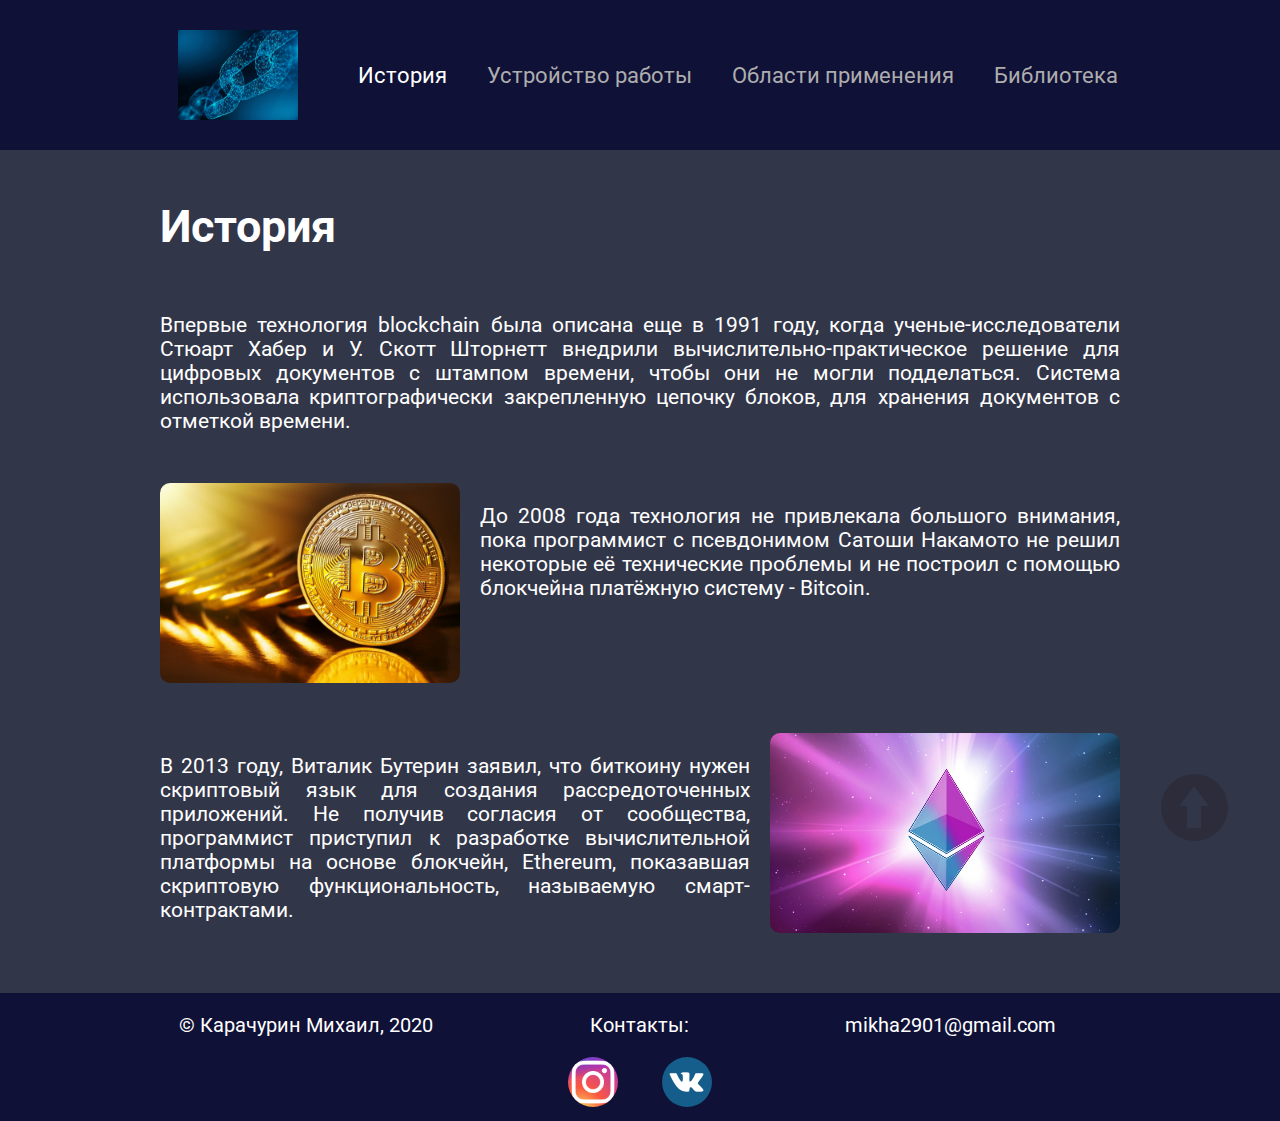
<file: index.html>
<!DOCTYPE html>
<html lang="ru">

<head>
    <meta charset="UTF-8">
    <meta name="viewport" content="width=device-width, user-scalable=yes">
    <title>История Blockchain</title>
    <link rel="shortcut icon" href="img/blockchain.png" type="image/PNG">
    
    <link rel="stylesheet" href="CSS/style.css">
    <script type="text/javascript" src="http://ajax.googleapis.com/ajax/libs/jquery/1.8.2/jquery.min.js"> </script>
    <script>
        $(document).ready(function() {
            $("main a").click(function() {
                elementClick = $(this).attr("href");
                destination = $(elementClick).offset().top;
                $("body,html").animate({
                    scrollTop: destination
                }, 500);
            });
        });

    </script>


</head>

<body>
    <header id="up">
        <div class="header_container">
            <img src="img/blockchain.jpeg" class="headerimg">
            <nav>
                <ul type="none">
                    <li class="fah"><a href="#" class="nowopen">История</a></li>
                    <li class="fah"><a href="pages/job.html">Устройство работы</a></li>
                    <li class="fah"><a href="pages/areas.html">Области применения</a></li>
                    <li><a href="pages/library.html">Библиотека</a></li>
                </ul>
            </nav>
        </div>
    </header>
    <main>
        <div class="container">
            <h1>История</h1>
        </div>
        <section>
            <div class="container">
                <p class="pwi">Впервые технология blockchain была описана еще в 1991 году, когда ученые-исследователи Стюарт Хабер и У. Скотт Шторнетт внедрили вычислительно-практическое решение для цифровых документов с штампом времени, чтобы они не могли подделаться. Система использовала криптографически закрепленную цепочку блоков, для хранения документов с отметкой времени.</p>
            </div>
        </section>
        <section>
            <div class="container">
                <img src="img/bitcoin%20image.jpg" class="bitcoin">
                <p class="pb">До 2008 года технология не привлекала большого внимания, пока программист с псевдонимом Сатоши Накамото не решил некоторые её технические проблемы и не построил с помощью блокчейна платёжную систему - Bitcoin.</p>
            </div>
        </section>
        <section>
            <div class="container">

                <p class="pe">В 2013 году, Виталик Бутерин заявил, что биткоину нужен скриптовый язык для создания рассредоточенных приложений. Не получив согласия от сообщества, программист приступил к разработке вычислительной платформы на основе блокчейн, Ethereum, показавшая скриптовую функциональность, называемую смарт-контрактами.</p>
                <img src="img/ethereum%20image.jpg" class="ethereum">
            </div>
        </section>
        <a href="#up" class="but"></a>
    </main>
    <footer>
        <div class="container">
            <p>© Карачурин Михаил, 2020</p>
            <div class="cont">
                <p>Контакты:</p>
                <div class="soc">
                    <a href="https://www.instagram.com/kara_mikha/" target="_blank"><img src="img/instagram.jpg" alt="Instagram" class="inst"></a>
                    <a href="https://vk.com/id420180320" target="_blank"><img src="img/vk.png" alt="VK" class="vk"></a>
                </div>

            </div>
            <p>mikha2901@gmail.com</p>
        </div>
    </footer>
</body>

</html>
</file>
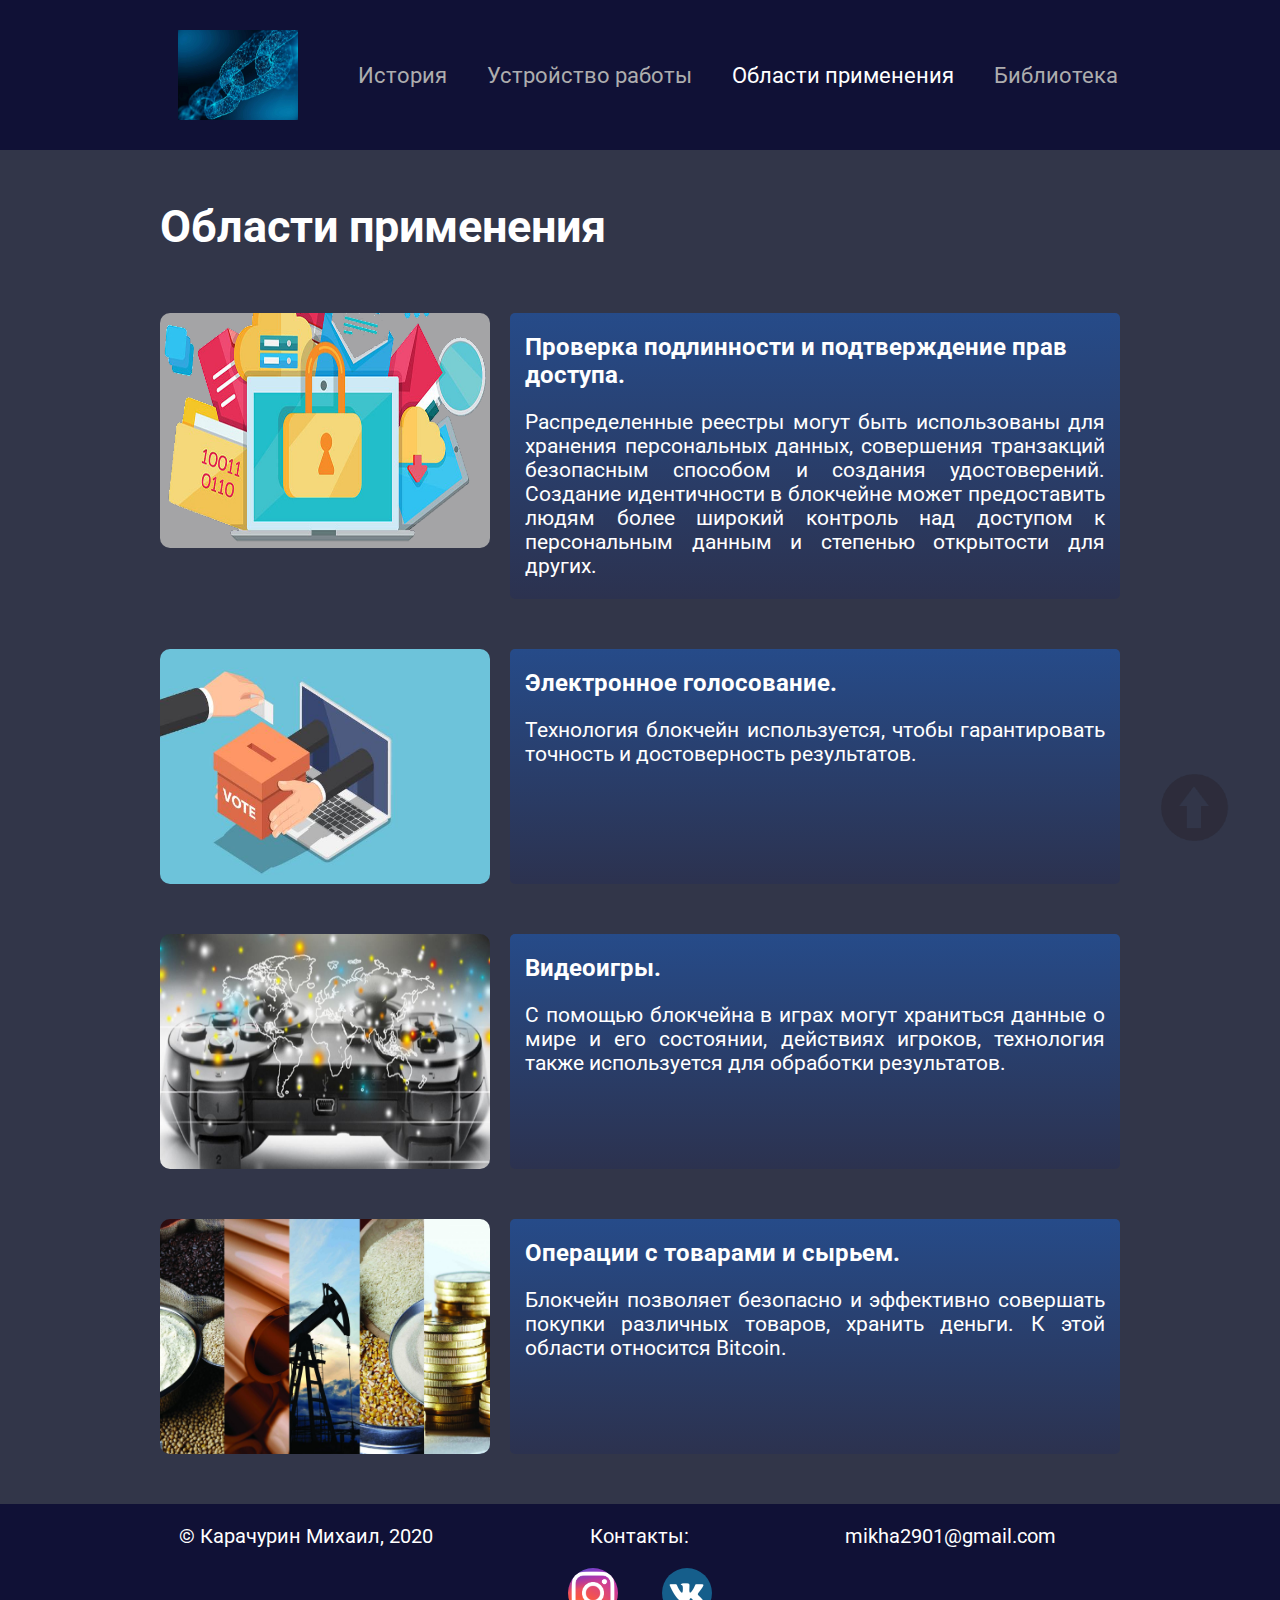
<file: pages/areas.html>
<!DOCTYPE html>
<html lang="ru">

<head>
    <meta charset="UTF-8">
    <meta name="viewport" content="width=device-width, user-scalable=yes">
    <title>Применение Blockchain</title>
    <link rel="shortcut icon" href="../img/blockchain.png" type="image/PNG">
    <link rel="stylesheet" href="../CSS/areas_style.css">
    <script type="text/javascript" src="http://ajax.googleapis.com/ajax/libs/jquery/1.8.2/jquery.min.js"> </script>
    <script>
        $(document).ready(function() {
            $("main a").click(function() {
                elementClick = $(this).attr("href");
                destination = $(elementClick).offset().top;
                $("body,html").animate({
                    scrollTop: destination
                }, 500);
            });
        });

    </script>
</head>

<body>
    <header id="up">
        <div class="header_container">
            <img src="../img/blockchain.jpeg" class="headerimg">
            <nav>
                <ul type="none">
                    <li class="fah"><a href="../index.html">История</a></li>
                    <li class="fah"><a href="job.html">Устройство работы</a></li>
                    <li class="fah"><a href="#" class="nowopen">Области применения</a></li>
                    <li><a href="library.html">Библиотека</a></li>
                </ul>
            </nav>
        </div>
    </header>
    <main>
        <div class="container_header">
            <h1>Области применения</h1>
        </div>
        <section>
            <div class="container">
                <img src="../img/%D0%BF%D1%80%D0%B0%D0%B2%D0%BE%20%D0%B4%D0%BE%D1%81%D1%82%D1%83%D0%BF%D0%B0.png">
                <article>
                    <h2>Проверка подлинности и подтверждение прав доступа.</h2>
                    <p>Распределенные реестры могут быть использованы для хранения персональных данных, совершения транзакций безопасным способом и создания удостоверений. Создание идентичности в блокчейне может предоставить людям более широкий контроль над доступом к персональным данным и степенью открытости для других.</p>
                </article>
            </div>
        </section>
        <section>
            <div class="container">
                <img src="../img/%D1%8D%D0%BB%D0%B5%D0%BA%D1%82%D1%80%D0%BE%D0%BD%D0%BD%D0%BE%D0%B5%20%D0%B3%D0%BE%D0%BB%D0%BE%D1%81%D0%BE%D0%B2%D0%B0%D0%BD%D0%B8%D0%B5.jpg">
                <article>
                    <h2 class="name">Электронное голосование.</h2>
                    <p>Технология блокчейн используется, чтобы гарантировать точность и достоверность результатов.</p>
                </article>
            </div>
        </section>
        <section>
            <div class="container">
                <img src="../img/%D0%B2%D0%B8%D0%B4%D0%B5%D0%BE%D0%B8%D0%B3%D1%80%D1%8B.jpeg">
                <article>
                    <h2>Видеоигры.</h2>
                    <p>С помощью блокчейна в играх могут храниться данные о мире и его состоянии, действиях игроков, технология также используется для обработки результатов. </p>
                </article>
            </div>
        </section>
        <section>
            <div class="container">
                <img src="../img/%D1%82%D0%BE%D0%B2%D0%B0%D1%80%D1%8B%20%D0%B8%20%D1%81%D1%8B%D1%80%D1%8C%D1%91.jpg">
                <article>
                    <h2>Операции с товарами и сырьем.</h2>
                    <p>Блокчейн позволяет безопасно и эффективно совершать покупки различных товаров, хранить деньги. К этой области относится Bitcoin. </p>
                </article>
            </div>
        </section>
        <a href="#up" class="but"></a>
    </main>
    <footer>
        <div class="container">
            <p>© Карачурин Михаил, 2020</p>
            <div class="cont">
                <p>Контакты:</p>
                <div class="soc">
                    <a href="https://www.instagram.com/kara_mikha/" target="_blank"><img src="../img/instagram.jpg" alt="Instagram" class="inst"></a>
                    <a href="https://vk.com/id420180320" target="_blank"><img src="../img/vk.png" alt="VK" class="vk"></a>
                </div>

            </div>
            <p>mikha2901@gmail.com</p>
        </div>
    </footer>
</body>

</html>
</file>
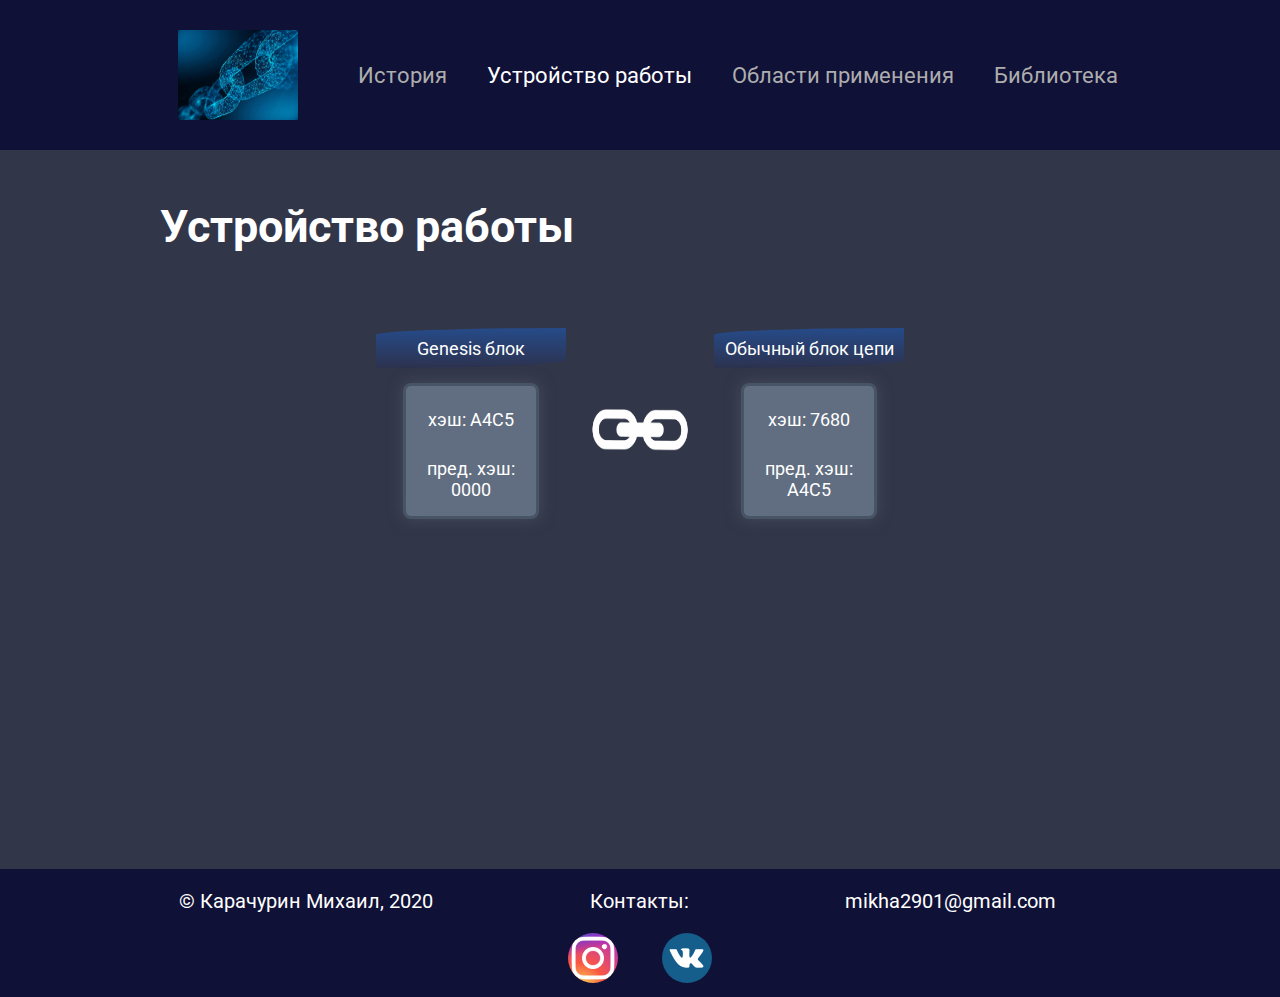
<file: pages/job.html>
<!DOCTYPE html>
<html lang="ru">

<head>
    <meta charset="UTF-8">
    <meta name="viewport" content="width=device-width, user-scalable=yes">
    <title>Устройство Blockchain</title>
    <link rel="shortcut icon" href="../img/blockchain.png" type="image/PNG">
    <link rel="stylesheet" href="../CSS/job_style.css">
    <script type="text/javascript" src="http://ajax.googleapis.com/ajax/libs/jquery/1.8.2/jquery.min.js"> </script>
    <script>
        $(document).ready(function() {
            $("main a").click(function() {
                elementClick = $(this).attr("href");
                destination = $(elementClick).offset().top;
                $("body,html").animate({
                    scrollTop: destination
                }, 500);
            });
        });
    </script>
</head>

<body>
    <header id="up">
        <div class="header_container">
            <img src="../img/blockchain.jpeg" class="headerimg">
            <nav>
                <ul type="none">
                    <li class="fah"><a href="../index.html">История</a></li>
                    <li class="fah"><a href="#" class="nowopen">Устройство работы</a></li>
                    <li class="fah"><a href="areas.html">Области применения</a></li>
                    <li><a href="library.html">Библиотека</a></li>
                </ul>
            </nav>
        </div>
    </header>
    <main>
        <div class="container_h">
            <h1>Устройство работы</h1>
        </div>
        <section>
            <div class="container">
                <div class="group">
                    <p class="label">Genesis блок</p>
                    <div class="block gen_block">
                        <p class="hesh">хэш: A4C5</p>
                        <p class="hesh">пред. хэш: 0000</p>
                    </div>
                    <div class="first info">
                        <p class="description">Genesis блок не указывает ни на какой другой, он начинает цепочку.</p>
                        <p class="description">Блок содержит какую-либо информацию и свой хэш</p>
                    </div>
                </div>
                <img src="../img/chain.png" width="100px" height="50px" class="chain">
                <div class="group">
                   <p class="label">Обычный блок цепи</p>
                    <div class="block second_block">
                        <p class="hesh">хэш: 7680</p>
                        <p class="hesh">пред. хэш: A4C5</p>
                    </div>
                    <div class="second info">
                        <p class="description">Блок содержит какую-либо информацию, свой хэш и хэш предыдущего блока.</p>
                        <p class="description">Благодаря наличию хэша предыдущего блока образуется цепочка. </p>
                    </div>
                </div>
            </div>
        </section>
    </main>
    <footer>
        <div class="container">
            <p>© Карачурин Михаил, 2020</p>
            <div class="cont">
                <p>Контакты:</p>
                <div class="soc">
                    <a href="https://www.instagram.com/kara_mikha/" target="_blank"><img src="../img/instagram.jpg" alt="Instagram" class="inst"></a>
                    <a href="https://vk.com/id420180320" target="_blank"><img src="../img/vk.png" alt="VK" class="vk"></a>
                </div>

            </div>
            <p>mikha2901@gmail.com</p>
        </div>
    </footer>
</body></html>
</file>
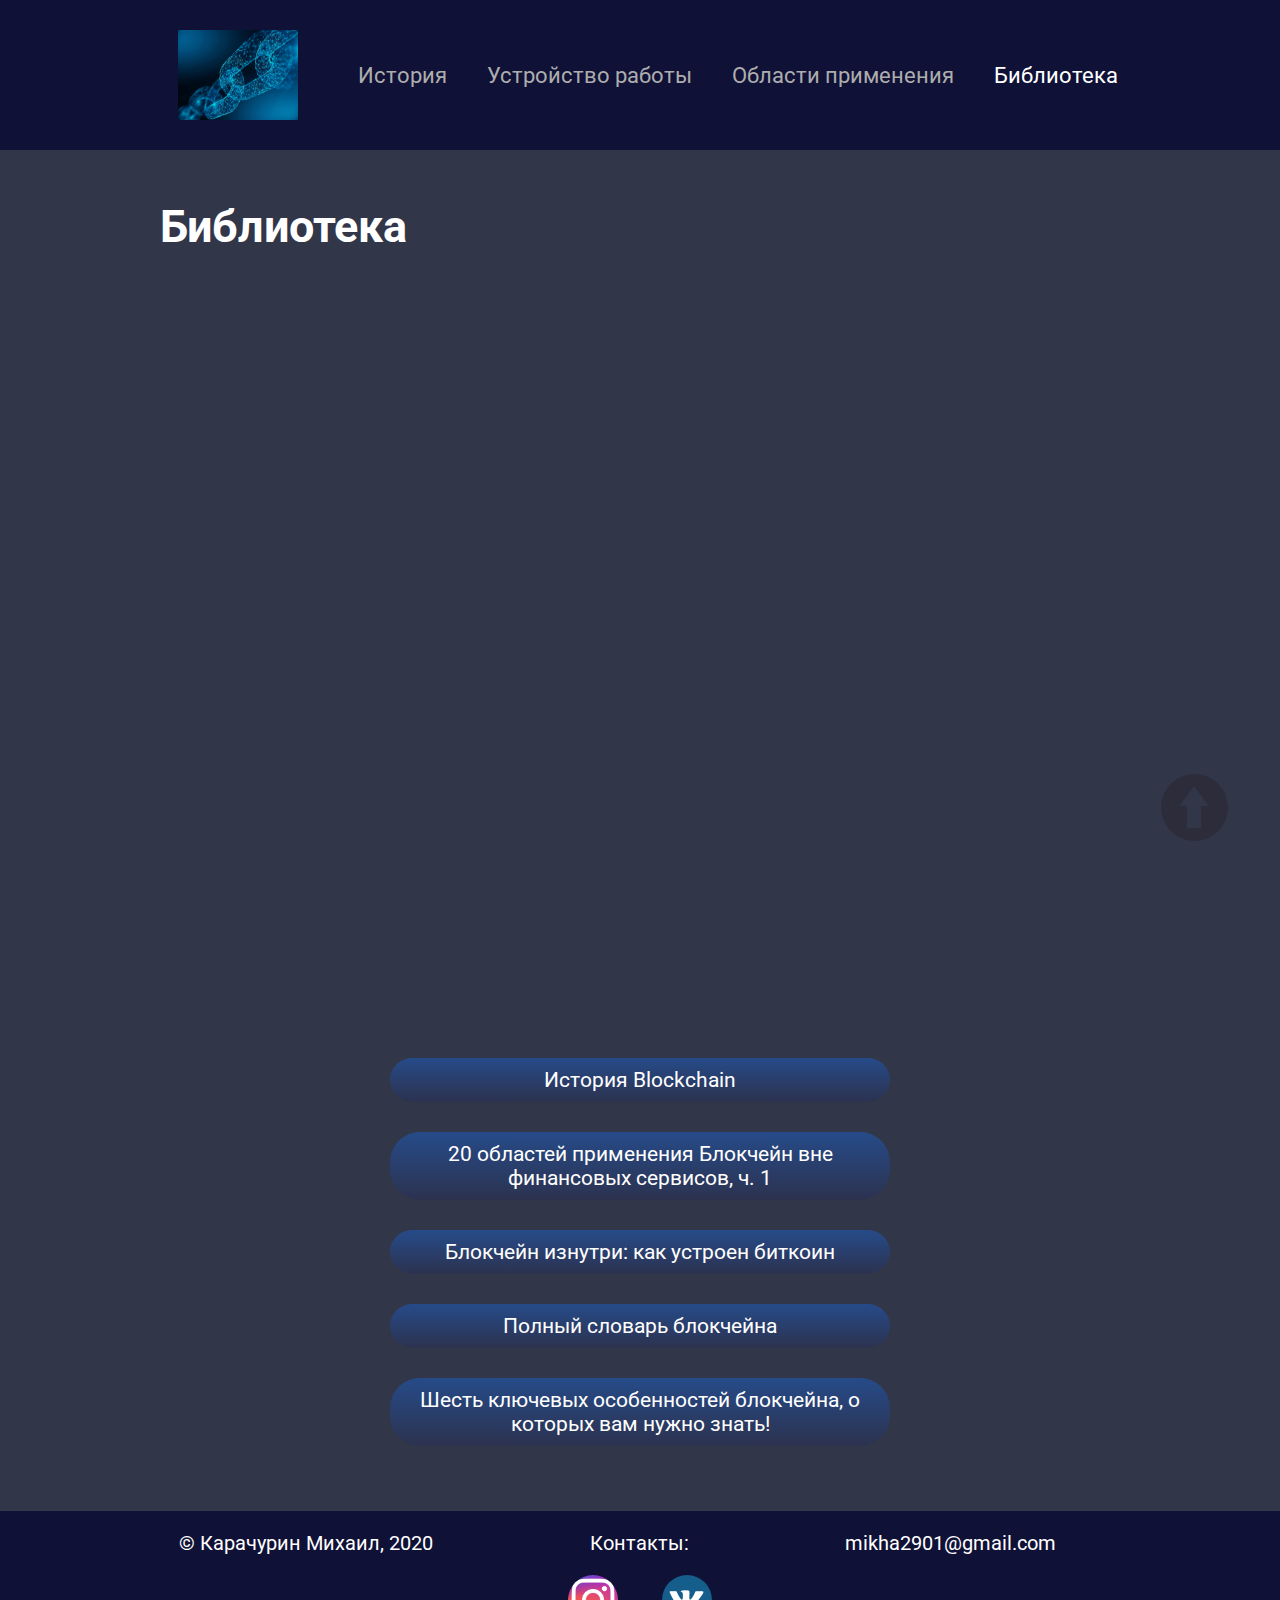
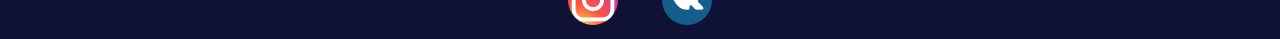
<file: pages/library.html>
<!DOCTYPE html>
<html lang="ru">

<head>
    <meta charset="UTF-8">
    <meta name="viewport" content="width=device-width, user-scalable=yes">
    <title>Дополнительно о Blockchain</title>
    <link rel="shortcut icon" href="../img/blockchain.png" type="image/PNG">
    <link rel="stylesheet" href="../CSS/library_style.css">
    <script type="text/javascript" src="http://ajax.googleapis.com/ajax/libs/jquery/1.8.2/jquery.min.js"> </script>
    <script>
        $(document).ready(function() {
            $("main a").click(function() {
                elementClick = $(this).attr("href");
                destination = $(elementClick).offset().top;
                $("body,html").animate({
                    scrollTop: destination
                }, 500);
            });
        });

    </script>
</head>

<body>
    <header id="up">
        <div class="header_container">
            <img src="../img/blockchain.jpeg" class="headerimg">
            <nav>
                <ul type="none">
                    <li class="fah"><a href="../index.html">История</a></li>
                    <li class="fah"><a href="job.html">Устройство работы</a></li>
                    <li class="fah"><a href="areas.html">Области применения</a></li>
                    <li><a href="#" class="nowopen">Библиотека</a></li>
                </ul>
            </nav>
        </div>
    </header>
    <main>
        <div class="container">
            <h1>Библиотека</h1>
        </div>
        <section>
            <div class="container">
                <iframe width="560" height="315" src="https://www.youtube.com/embed/ttEkY4Owd1c" frameborder="0" allow="accelerometer; autoplay; encrypted-media; gyroscope; picture-in-picture" allowfullscreen></iframe>
            </div>
        </section>
        <section>
            <div class="container">
                <iframe width="560" height="315" src="https://www.youtube.com/embed/EOsb5mWDbLc" frameborder="0" allow="accelerometer; autoplay; encrypted-media; gyroscope; picture-in-picture" allowfullscreen></iframe>
            </div>
        </section>
        <section>
            <div class="container">
                <a href="https://www.binance.vision/ru/blockchain/history-of-blockchain" class="link">История Blockchain</a>
                <a href="https://m.habr.com/ru/company/wirex/blog/397999/" class="link">20 областей применения Блокчейн вне финансовых сервисов, ч. 1</a>
                <a href="https://vas3k.ru/blog/blockchain/" class="link">Блокчейн изнутри: как устроен биткоин</a>
                <a href="https://incrussia.ru/understand/polnyj-slovar-blokchejna/" class="link">Полный словарь блокчейна</a>
                <a href="https://101blockchains.com/ru/%D0%BE%D1%81%D0%BE%D0%B1%D0%B5%D0%BD%D0%BD%D0%BE%D1%81%D1%82%D0%B5%D0%B9-%D0%B1%D0%BB%D0%BE%D0%BA%D1%87%D0%B5%D0%B9%D0%BD%D0%B0/" class="link">Шесть ключевых особенностей блокчейна, о которых вам нужно знать!</a>
            </div>
        </section>
        <a href="#up" class="but"></a>
    </main>
    <footer>
        <div class="container">
            <p>© Карачурин Михаил, 2020</p>
            <div class="cont">
                <p>Контакты:</p>
                <div class="soc">
                    <a href="https://www.instagram.com/kara_mikha/" target="_blank"><img src="../img/instagram.jpg" alt="Instagram" class="inst"></a>
                    <a href="https://vk.com/id420180320" target="_blank"><img src="../img/vk.png" alt="VK" class="vk"></a>
                </div>

            </div>
            <p>mikha2901@gmail.com</p>
        </div>
    </footer>
</body>

</html>
</file>
<file: CSS/style.css>
@import url('https://fonts.googleapis.com/css2?family=Roboto:wght@100&display=swap');

body,
header {
    margin: 0;
}

body {
    height: 100%;
    background-color: #323649;
}

* {
    font-family: 'Roboto', sans-serif;
    scroll-behavior: smooth;
}

header a {
    font-size: 22px;
    color: #adadae;
    text-decoration: none;
    transition: all 0.3s;
}

header {
    height: 150px;
    width: 100%;
    background-color: #101136;
}

.header_container {
    height: 100%;
    width: 75%;
    margin: auto;
    display: flex;
    justify-content: space-around;
    align-items: center;
}

.headerimg {
    width: 120px;
    height: 90px;
    padding: 15px;
}

nav {
    display: flex;
    align-items: center;
}

ul {
    display: flex;
    align-items: center;
}

.fah {
    margin-right: 40px;
}

header a:hover {
    color: #7db3c3;
}

header a:active {
    color: white;
}

.nowopen {
    color: white;
}

main {
    margin: 0;
    padding: 0;
    width: 100%;
    background-color: #323649;
}

main img {
    border-radius: 10px;
}

section {
    padding-bottom: 50px;
}

main .container {
    width: 75%;
    margin: auto;
    display: flex;
    justify-content: space-between;
}

h1,
p {
    color: white;
}

h1 {
    margin: 0;
    padding-top: 50px;
    padding-bottom: 60px;
    font-size: 45px;
}

main p {
    text-align: justify;
    font-size: 21px;
}

.pwi {
    margin: 0;
}

.pb {
    margin-left: 20px;
}

.pe {
    margin-right: 20px;
}

.bitcoin {
    width: 300px;
    height: 200px;
}

.ethereum {
    width: 350px;
    height: 200px;
}

.but {
    display: block;
    background-image: url("../img/button_up.png");
    background-size: cover;
    width: 85px;
    height: 85px;
    position: fixed;
    left: 90%;
    top: 85%;
    opacity: 0.9;
    border-radius: 50%;
}

footer {
    width: 100%;
    background-color: #101136;
}

footer .container {
    width: 80%;
    display: flex;
    margin: auto;
    justify-content: space-around;
}

footer p {
    color: white;
    font-size: 20px;
    width: 25%;
    height: 70%;
}

.inst {
    height: 50px;
    width: 50px;
    border-radius: 50%;
}

.vk {
    height: 50px;
    width: 50px;
    border-radius: 50%;
}

.cont {
    width: 20%;
    height: 70%;
}

.cont p {
    height: 20%;
    width: 100%;
    text-align: center;
}

.soc {
    display: flex;
    justify-content: space-between;
    width: 70%;
    padding-bottom: 10px;
    margin: auto;
}

@media (max-width:540px) {
    header {
        height: 70px;
        width: 100%;
        background-color: #101136;
    }


    .headerimg {
        display: none;
    }

    .header_container {
        height: 100%;
        width: 80%;
        margin: auto;
        display: flex;
        justify-content: center;
        align-items: center;
    }

    nav {
        display: flex;
        align-items: center;
        justify-content: center;
    }

    ul {
        display: flex;
        align-items: center;
        justify-content: space-between;
        padding: 0;
    }
    li{
        text-align: center;
    }
    header a {
        font-size: 10px;
        color: #adadae;
        text-decoration: none;
        transition: all 0.3s;
    }

    .fah {
        margin-right: 25px;
    }


    h1 {
        margin: 0;
        padding-top: 15px;
        padding-bottom: 25px;
        font-size: 25px;
    }

    main p {
        text-align: justify;
        font-size: 13px;

    }

    .pwi,
    .pb,
    .pe {
        margin: 0;
    }

    .ethereum,
    .bitcoin {
        display: none;
    }

    .but {
        display: none;
    }

    footer {
        height: 10%;
    }

    footer p {
        color: white;
        font-size: 10px;
    }

    .soc {
        width: 100%;
    }

    .inst {
        height: 23px;
        width: 23px;
        border-radius: 50%;
    }

    .vk {
        height: 23px;
        width: 25px;
        border-radius: 50%;
    }
}
</file>
<file: CSS/areas_style.css>
@import url('https://fonts.googleapis.com/css2?family=Roboto:wght@100&display=swap');

body,
header {
    margin: 0;
}

body {
    height: 100%;
    background-color: #323649;
}
* {
    font-family: 'Roboto', sans-serif;
    scroll-behavior: smooth;
}

header a {
    font-size: 22px;
    color: #adadae;
    text-decoration: none;
    transition: all 0.3s;
}

header {
    height: 150px;
    width: 100%;
    background-color: #101136;
}

.header_container {
    height: 100%;
    width: 75%;
    margin: auto;
    display: flex;
    justify-content: space-around;
    align-items: center;
}

.headerimg {
    width: 120px;
    height: 90px;
    padding: 15px;
}

nav {
    display: flex;
    align-items: center;
}

ul {
    display: flex;
    align-items: center;
}

.fah {
    margin-right: 40px;
}

header a:hover {
    color: #7db3c3;
}

header a:active {
    color: white;
}

.nowopen {
    color: white;
}

main {
    margin: 0;
    padding: 0;
    width: 100%;
    background-color: #323649;
}

main img {
    border-radius: 10px;
    width: 330px;
    height: 235px;
}

section {
    padding-bottom: 50px;
}

main .container, .container_header {
    width: 75%;
    margin: auto;
    display: flex;
    justify-content: space-between;
}

h1,
p {
    color: white;
}

h1 {
    margin: 0;
    padding-top: 50px;
    padding-bottom: 60px;
    font-size: 45px;
}

article {
    display: block;
    background: linear-gradient(to bottom, #264b89, #2c324f);
    padding: 0 15px;
    margin-left: 20px;
    border-radius: 5px;
}

main p {
    text-align: justify;
    font-size: 21px;
}

h2 {
    color: white;
}

.but {
    display: block;
    background-image: url("../img/button_up.png");
    background-size: cover;
    width: 85px;
    height: 85px;
    position: fixed;
    left: 90%;
    top: 85%;
    opacity: 0.9;
    border-radius: 50%;
}

footer {
    width: 100%;
    background-color: #101136;
}

footer .container {
    width: 80%;
    display: flex;
    margin: auto;
    justify-content: space-around;
}

footer p {
    color: white;
    font-size: 20px;
    width: 25%;
    height: 70%;
}

.inst {
    height: 50px;
    width: 50px;
    border-radius: 50%;
}

.vk {
    height: 50px;
    width: 50px;
    border-radius: 50%;
}

.cont {
    width: 20%;
    height: 70%;
}

.cont p {
    height: 20%;
    width: 100%;
    text-align: center;
}

.soc {
    display: flex;
    justify-content: space-between;
    width: 70%;
    padding-bottom: 10px;
    margin: auto;
}

@media (max-width:540px) {
    header {
        height: 70px;
        width: 100%;
        background-color: #101136;
    }


    .headerimg {
        display: none;
    }

    .header_container {
        height: 100%;
        width: 80%;
        margin: auto;
        display: flex;
        justify-content: center;
        align-items: center;
    }

    nav {
        display: flex;
        align-items: center;
        justify-content: center;
    }

    ul {
        display: flex;
        align-items: center;
        justify-content: space-between;
        padding: 0;
    }
    li{
        text-align: center;
    }
    header a {
        font-size: 10px;
        color: #adadae;
        text-decoration: none;
        transition: all 0.3s;
    }

    .fah {
        margin-right: 25px;
    }


    h1 {
        margin: 0;
        padding-top: 15px;
        padding-bottom: 25px;
        font-size: 25px;
    }

    h2 {
        color: white;
        font-size: 17px;
    }

    main p {
        text-align: justify;
        font-size: 13px;

    }

    main .container {
        width: 75%;
        margin: auto;
        display: flex;
        flex-direction: column;
        justify-content: center;
        align-items: center;
    }
    .container_header{
        width: 75%;
        margin: auto;
        display: flex;
        flex-direction: column;
        justify-content: center;
    }
    main img {
        border-radius: 10px;
        width: 280px;
        height: 175px;
    }

    article {
        display: block;
        background: linear-gradient(to bottom, #264b89, #2c324f);
        padding: 0 15px;
        margin-left: 0px;
        margin-top: 10px;
        border-radius: 5px;
    }

    .but {
        display: none;
    }

    footer {
        height: 10%;
    }

    footer p {
        color: white;
        font-size: 10px;
    }

    .soc {
        width: 100%;
    }

    .inst {
        height: 23px;
        width: 23px;
        border-radius: 50%;
    }

    .vk {
        height: 23px;
        width: 25px;
        border-radius: 50%;
    }
}
</file>
<file: CSS/job_style.css>
@import url('https://fonts.googleapis.com/css2?family=Roboto:wght@100&display=swap');

body,
header {
    margin: 0;
}

body {
    height: 100%;
    background-color: #323649;
}

* {
    font-family: 'Roboto', sans-serif;
}

header a {
    font-size: 22px;
    color: #adadae;
    text-decoration: none;
    transition: all 0.3s;
}

header {
    height: 150px;
    width: 100%;
    background-color: #101136;
}

.header_container {
    height: 100%;
    width: 75%;
    margin: auto;
    display: flex;
    justify-content: space-around;
    align-items: center;
}

.headerimg {
    width: 120px;
    height: 90px;
    padding: 15px;
}

nav {
    display: flex;
    align-items: center;
}

ul {
    display: flex;
    align-items: center;
}

.fah {
    margin-right: 40px;
}

header a:hover {
    color: #7db3c3;
}

header a:active {
    color: white;
}

.nowopen {
    color: white;
}

main {
    margin: 0;
    padding: 0;
    width: 100%;
    background-color: #323649;
}

section {
    padding-bottom: 50px;
}

main .container {
    width: 45%;
    margin: auto;
    display: flex;
    justify-content: space-between;
}

.container_h {
    width: 75%;
    margin: auto;
    display: flex;
    justify-content: space-between;
}

h1,
p {
    color: white;
}

h1 {
    margin: 0;
    padding-top: 50px;
    padding-bottom: 60px;
    font-size: 45px;
}

.group {
    width: 300px;
}

.label {
    font-size: 18px;
    display: block;
    background: linear-gradient(to bottom, #264b89, #2c324f);
    width: 170px;
    height: 20px;
    border-radius: 100% 0% 100% 0% / 17% 80% 20% 83%;
    padding: 10px;
    margin: 15px auto;
    text-align: center;
}

.hesh {
    font-size: 18px;
    padding: 5px;
    text-align: center;
}

.block {
    width: 130px;
    height: 130px;
    border: 3px solid #475465;
    border-radius: 8px;
    background-color: #616e81;
    box-shadow: 0 0 15px #444e5c;
    animation: change_size 5s infinite linear;
    transition: all 0.3s;
    margin: auto;
}

@keyframes change_size {
    25% {
        transform: scale(1.1);
    }

    50% {
        transform: scale(1);
    }

    75% {
        transform: scale(1.1);
    }

    100% {
        width: 130px;
        height: 130px;
    }
}

.description {
    font-size: 15px;
    color: black;
    padding: 15px;
    font-weight: 900;
    margin: 0;
}

.info {
    width: 200px;
    height: 230px;
    background-color: white;
    border: 5px solid #475465;
    border-radius: 13px;
    opacity: 0;
    margin: 30px auto;
    transition: all 0.5s;
}

.block:hover {
    transform: scale(1.2);
    animation: none;
}

.gen_block:hover ~ .first {
    opacity: 1;
}

.second_block:hover ~ .second {
    opacity: 1;
}

.chain {
    margin-top: 16%;
}

footer {
    width: 100%;
    background-color: #101136;
}

footer .container {
    width: 80%;
    display: flex;
    margin: auto;
    justify-content: space-around;
}

footer p {
    color: white;
    font-size: 20px;
    width: 25%;
    height: 70%;
}

.inst {
    height: 50px;
    width: 50px;
    border-radius: 50%;
}

.vk {
    height: 50px;
    width: 50px;
    border-radius: 50%;
}

.cont {
    width: 20%;
    height: 70%;
}

.cont p {
    height: 20%;
    width: 100%;
    text-align: center;
}

.soc {
    display: flex;
    justify-content: space-between;
    width: 70%;
    padding-bottom: 10px;
    margin: auto;
}

@media (max-width:540px) {
    header {
        height: 70px;
        width: 100%;
        background-color: #101136;
    }


    .headerimg {
        display: none;
    }

    .header_container {
        height: 100%;
        width: 80%;
        margin: auto;
        display: flex;
        justify-content: center;
        align-items: center;
    }

    nav {
        display: flex;
        align-items: center;
        justify-content: center;
    }

    ul {
        display: flex;
        align-items: center;
        justify-content: space-between;
        padding: 0;
    }

    li {
        text-align: center;
    }

    header a {
        font-size: 10px;
        color: #adadae;
        text-decoration: none;
        transition: all 0.3s;
    }

    .fah {
        margin-right: 25px;
    }


    h1 {
        margin: 0;
        padding-top: 15px;
        padding-bottom: 25px;
        font-size: 25px;
    }
    main p {
        text-align: justify;
        font-size: 13px;

    }

    main .container {
        width: 80%;
        margin-left: 30px;
        display: flex;
        flex-direction: column;
    }

    .group {
        width: 150px;
        margin-bottom: 20px;
    }

    .label {
        font-size: 15px;
        width: 140px;
        height: 20px;
        margin: 0;
    }

    .chain {
        display: none;
    }

    .hesh {
        font-size: 15px;
    }

    .description {
        font-size: 13px;
        padding: 10px;
    }

    .block {
        width: 100px;
        height: 100px;
        margin: 20px auto;
        animation: change_size 5s infinite linear;
    }

    @keyframes change_size {
        25% {
            transform: scale(1.1);
        }

        50% {
            transform: scale(1);
        }

        75% {
            transform: scale(1.1);
        }

        100% {
            width: 100px;
            height: 100px;
        }
    }

    .info {
        width: 150px;
        height: 170px;
        position: absolute;
        left: 200px;
    }

    .first {
        top: 110px;
    }

    .second {
        top: 315px;
    }

    .but {
        display: none;
    }

    footer {
        height: 10%;
    }

    footer p {
        color: white;
        font-size: 10px;
    }

    .soc {
        width: 100%;
    }

    .inst {
        height: 23px;
        width: 23px;
        border-radius: 50%;
    }

    .vk {
        height: 23px;
        width: 25px;
        border-radius: 50%;
    }
}
</file>
<file: CSS/library_style.css>
@import url('https://fonts.googleapis.com/css2?family=Roboto:wght@100&display=swap');

body,
header {
    margin: 0;
}

body {
    height: 100%;
    background-color: #323649;
}

* {
    font-family: 'Roboto', sans-serif;
    scroll-behavior: smooth;
}

header a {
    font-size: 22px;
    color: #adadae;
    text-decoration: none;
    transition: all 0.3s;
}

header {
    height: 150px;
    width: 100%;
    background-color: #101136;
}

.header_container {
    height: 100%;
    width: 75%;
    margin: auto;
    display: flex;
    justify-content: space-around;
    align-items: center;
}

.headerimg {
    width: 120px;
    height: 90px;
    padding: 15px;
}

nav {
    display: flex;
    align-items: center;
}

ul {
    display: flex;
    align-items: center;
}

.fah {
    margin-right: 40px;
}

header a:hover {
    color: #7db3c3;
}

header a:active {
    color: white;
}

.nowopen {
    color: white;
}

main {
    margin: 0;
    padding: 0;
    width: 100%;
    background-color: #323649;
}

section {
    padding-bottom: 50px;
}

main .container {
    width: 75%;
    margin: auto;
    display: flex;
    flex-direction: column;
}

h1,
p {
    color: white;
}

h1 {
    margin: 0;
    padding-top: 50px;
    padding-bottom: 60px;
    font-size: 45px;
}

iframe {
    margin: auto;
}

.link {
    width: 50%;
    display: block;
    margin: 15px auto;
    border-radius: 30px;
    padding: 10px;
    background: linear-gradient(to bottom, #264b89, #2c324f);
    font-size: 21px;
    color: white;
    text-align: center;
    text-decoration: none;
    transition: all 0.3s;
}

.link:hover {
    box-shadow: 0 0 15px #141c45;
}

.link:active {
    background: linear-gradient(to bottom, #676f98, #323958);
    box-shadow: 0 0 15px #4b5689;
}

.but {
    display: block;
    background-image: url("../img/button_up.png");
    background-size: cover;
    width: 85px;
    height: 85px;
    position: fixed;
    left: 90%;
    top: 85%;
    opacity: 0.9;
    border-radius: 50%;
}

footer {
    width: 100%;
    background-color: #101136;
}

footer .container {
    width: 80%;
    display: flex;
    margin: auto;
    justify-content: space-around;
}

footer p {
    color: white;
    font-size: 20px;
    width: 25%;
    height: 70%;
}

.inst {
    height: 50px;
    width: 50px;
    border-radius: 50%;
}

.vk {
    height: 50px;
    width: 50px;
    border-radius: 50%;
}

.cont {
    width: 20%;
    height: 70%;
}

.cont p {
    height: 20%;
    width: 100%;
    text-align: center;
}

.soc {
    display: flex;
    justify-content: space-between;
    width: 70%;
    padding-bottom: 10px;
    margin: auto;
}

@media (max-width:540px) {
    header {
        height: 70px;
        width: 100%;
        background-color: #101136;
    }


    .headerimg {
        display: none;
    }

    .header_container {
        height: 100%;
        width: 80%;
        margin: auto;
        display: flex;
        justify-content: center;
        align-items: center;
    }

    nav {
        display: flex;
        align-items: center;
        justify-content: center;
    }

    ul {
        display: flex;
        align-items: center;
        justify-content: space-between;
        padding: 0;
    }
    li{
        text-align: center;
    }
    header a {
        font-size: 10px;
        color: #adadae;
        text-decoration: none;
        transition: all 0.3s;
    }
    .fah {
        margin-right: 25px;
    }


    h1 {
        margin: 0;
        padding-top: 15px;
        padding-bottom: 25px;
        font-size: 25px;
    }

    iframe {
        width: 270px;
        height: 155px;
    }

    .link {
        width: 90%;
        display: block;
        margin: 15px auto;
        border-radius: 30px;
        padding: 7px;
        background: linear-gradient(to bottom, #264b89, #2c324f);
        font-size: 13px;
        color: white;
        text-align: center;
        text-decoration: none;
        transition: all 0.3s;
    }

    .but {
        display: none;
    }

    footer {
        height: 10%;
    }

    footer p {
        color: white;
        font-size: 10px;
    }

    .soc {
        width: 100%;
    }

    .inst {
        height: 23px;
        width: 23px;
        border-radius: 50%;
    }

    .vk {
        height: 23px;
        width: 25px;
        border-radius: 50%;
    }
}
</file>
